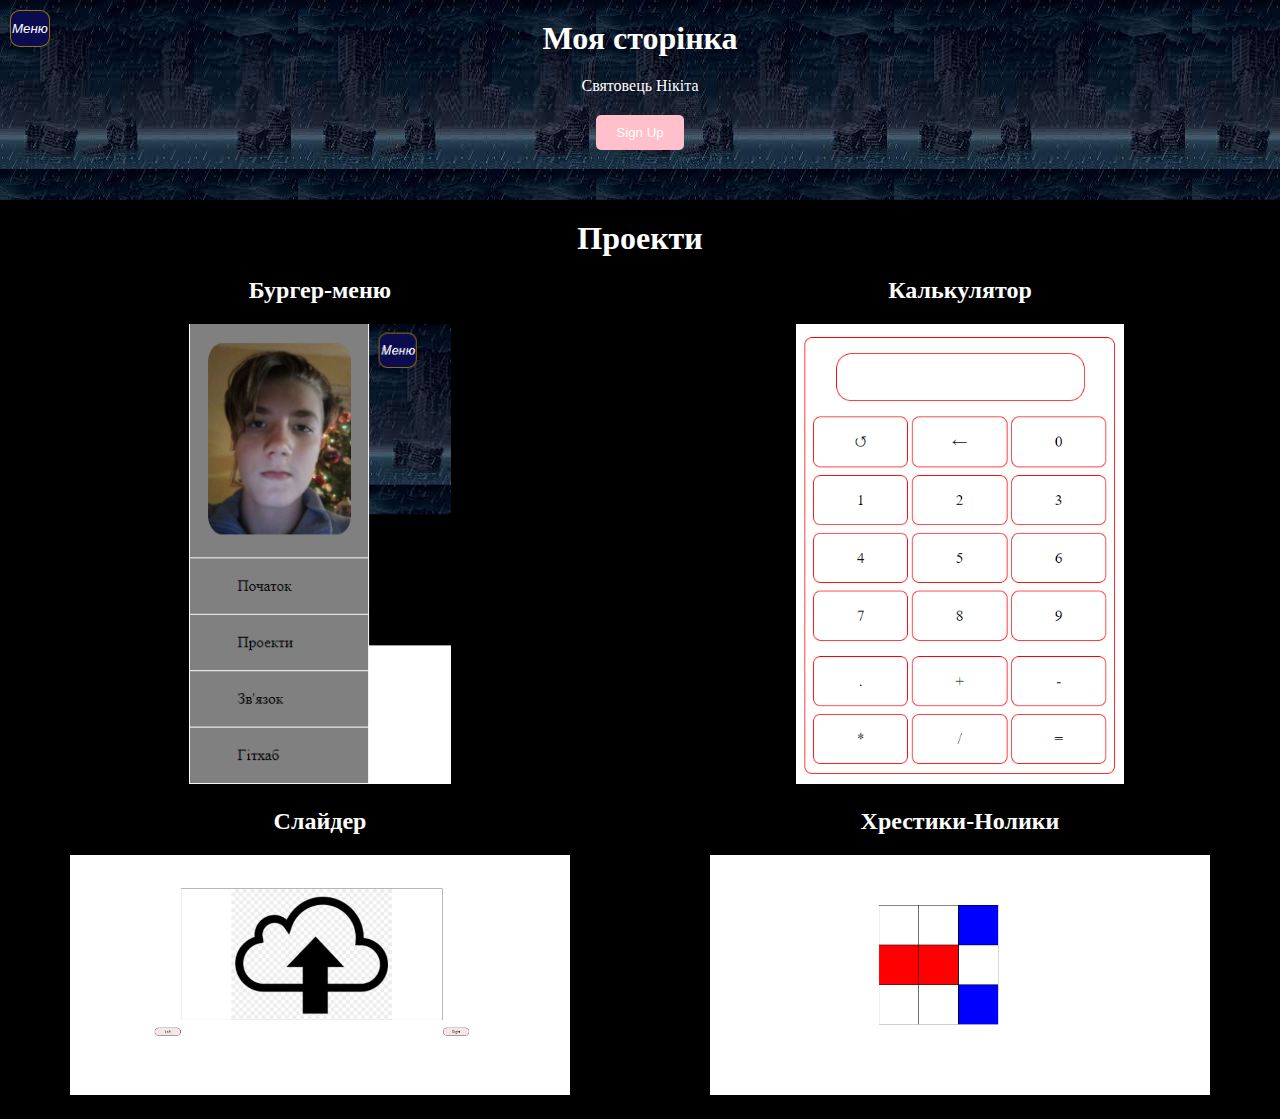
<file: index.html>
<!DOCTYPE html>
<html lang="en">
<head>
    <meta charset="UTF-8">
    <meta http-equiv="X-UA-Compatible" content="IE=edge">
    <meta name="viewport" content="width=device-width, initial-scale=1.0">
    <link href="style.css" rel="stylesheet">
    <title>Document</title>
</head>
<body>
    <nav class="nav, nav1" id="nav">
        <div class="logo"><img class="logo2" id="logo1" src="./img/photo_2021-12-24_16-52-03.jpg" alt="user" /></div>
        <ul class="ul1">
            <li class="li1"><a href="#Бургер" class="link1" target="_blank">Бургер</a></li>
            <li class="li1"><a href="./Project 'Calculator'/index.html" class="link1" target="_blank">Калькулятор</a></li>
            <li class="li1"><a href="./Project 'Slider'.true/Index.html" class="link1" target="_blank">Слайдер</a></li>
            <li class="li1"><a href="./Project'Tic-Tac'/index.html" class="link1" target="_blank">Хрестики-Нолики</a></li>
        </ul>
    </nav>
    <div class="main">
    <header>
        <button id="toggle" class="toggle">
            <i class="menu-btn">Меню</i>
        </button>
        <H1>Моя сторінка</H1>
        <p class="Rtext">Святовець Нікіта</p>
        <button class="cta-btn" id="open">Sign Up</button>
    </header>
    <section class="projects">
        <h1 class="project-name">Проекти</h1>
        <div class="projects-grid">
            <div class="grid">
                <h2 class="name">Бургер-меню</h2>
                <img class="img" src="./img/Бургер.png" alt="Бургер-меню">
            </div>
            <div class="grid">
                <h2 class="name">Калькулятор</h2>
                <img class="img" src="./img/Калькулятор.png" alt="Калькулятор">
            </div>
            <div class="grid">
                <h2 class="name">Слайдер</h2>
                <img class="img" src="./img/Слайдер.png" alt="Слайдер">
            </div>
            <div class="grid">
                <h2 class="name">Хрестики-Нолики</h2>
                <img class="img" src="./img/Хрестики-нолики.png" alt="Хрестики-Нолики">
            </div>
        </div>
    </section>
    </div>
    <script src="script.js"></script>
</body>
</html>
</file>
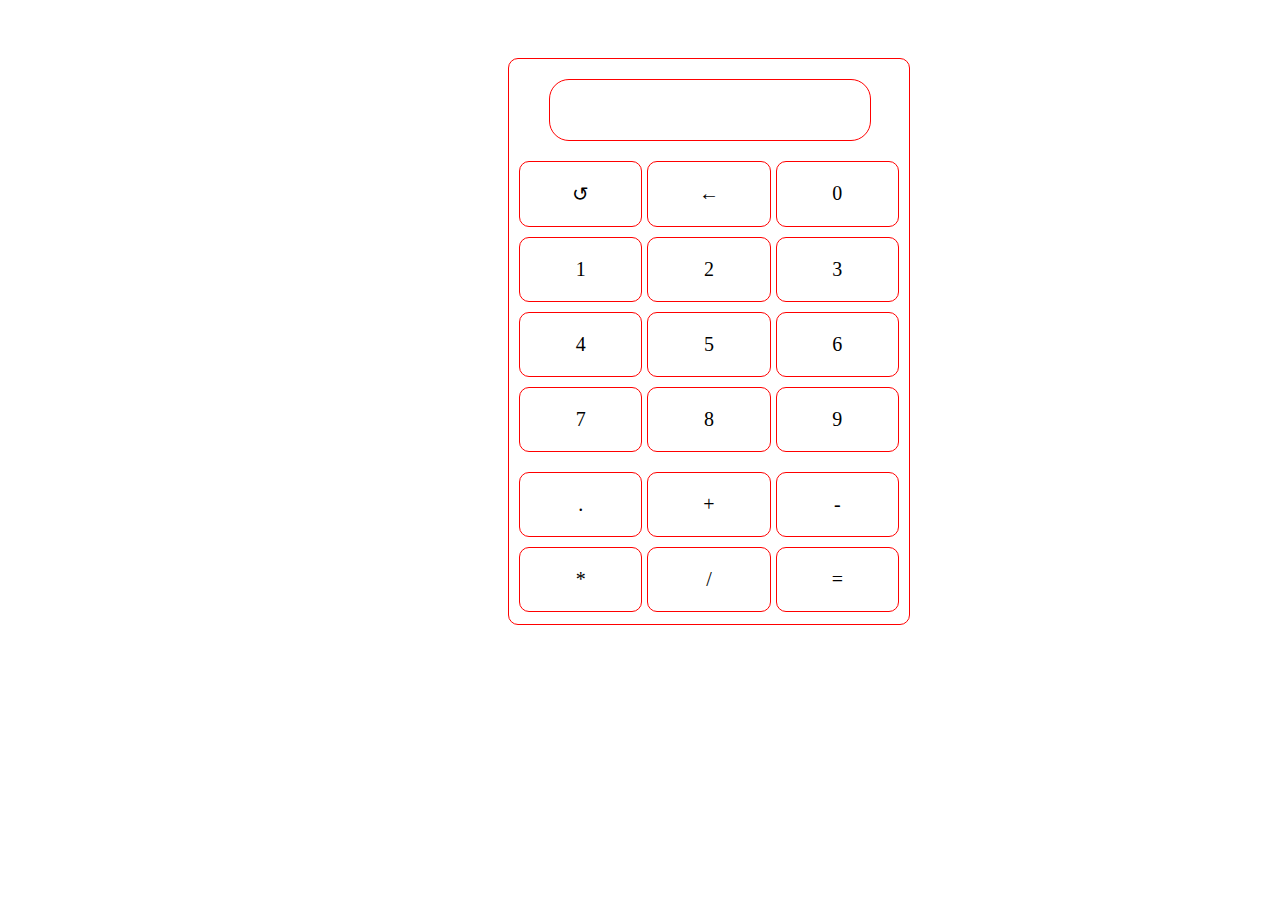
<file: Project 'Calculator'/index.html>
<!DOCTYPE html>
<html lang="en">
<head>
    <meta charset="UTF-8">
    <meta http-equiv="X-UA-Compatible" content="IE=edge">
    <meta name="viewport" content="width=device-width, initial-scale=1.0">
    <link href="style.css" rel="stylesheet">
    <title>Document</title>
</head>
<body>
    <div class="calc">
        <div class="menu"><div class="screen" id="screen"></div></div>
        <div class="main" id="figures">
            <div class="main-btn" id="reset">&#8634;</div>
            <div class="main-btn" id="back">&#8592;</div>
            <div class="main-btn" id="0">0</div>
            <div class="main-btn" id="1">1</div>
            <div class="main-btn" id="2">2</div>
            <div class="main-btn" id="3">3</div>
            <div class="main-btn" id="4">4</div>
            <div class="main-btn" id="5">5</div>
            <div class="main-btn" id="6">6</div>
            <div class="main-btn" id="7">7</div>
            <div class="main-btn" id="8">8</div>
            <div class="main-btn" id="9">9</div>
        </div>
        <div class="add" id="actions">
            <div class="add-btn" id=".">.</div>
            <div class="add-btn" id="+" onclick="op='+'">+</div>
            <div class="add-btn" id="-" onclick="op='-'">-</div>
            <div class="add-btn" id="*" onclick="op='*'">*</div>
            <div class="add-btn" id="/" onclick="op='/'">/</div>
            <div class="add-btn" id="=">=</div>
        </div>
    </div>
    <script>
document.getElementById("figures").addEventListener("click",
    function screenWrite() {
        if (event.srcElement.id == "reset") {
            document.getElementById("screen").textContent = "";
        } else if (event.srcElement.id == "back") {
            let screen = document.getElementById("screen").textContent;
            document.getElementById("screen").textContent = document.getElementById("screen").textContent.slice(
                0, -1);
        } else {
            document.getElementById("screen").textContent += event.srcElement.id;
        }
    })
    let operator;
    let screen;
document.getElementById("actions").addEventListener("click",
    function screenWrite(){
		if (event.srcElement.id == "."){
            document.getElementById("screen").textContent += event.srcElement.id;
        }else if(event.srcElement.id == "+"){
            screen = document.getElementById("screen").textContent;
            document.getElementById("screen").textContent = "";
            operator = "+"
        } else if (event.srcElement.id == "-"){
            screen = document.getElementById("screen").textContent;
            document.getElementById("screen").textContent = "";
            operator = "-"
        } else if (event.srcElement.id == "*"){
            screen = document.getElementById("screen").textContent;
            document.getElementById("screen").textContent = "";
            operator = "*"
        } else if (event.srcElement.id == "/"){
            screen = document.getElementById("screen").textContent;
            document.getElementById("screen").textContent = "";
            operator = "/"
        } else if(event.srcElement.id == "="){
            if (operator == '+'){
                    document.getElementById("screen").textContent = parseFloat(screen) + parseFloat(document.getElementById("screen").textContent)
            } else if (operator == '-'){
                    document.getElementById("screen").textContent = parseFloat(screen) - parseFloat(document.getElementById("screen").textContent)
            } else if (operator == '*'){
                    document.getElementById("screen").textContent = parseFloat(screen) * parseFloat(document.getElementById("screen").textContent)
            } else if (operator == '/'){
                    document.getElementById("screen").textContent = parseFloat(screen) / parseFloat(document.getElementById("screen").textContent)
            }
        else {
            alert("error")
        }
    }});
    </script>
</body>
</html>
</file>
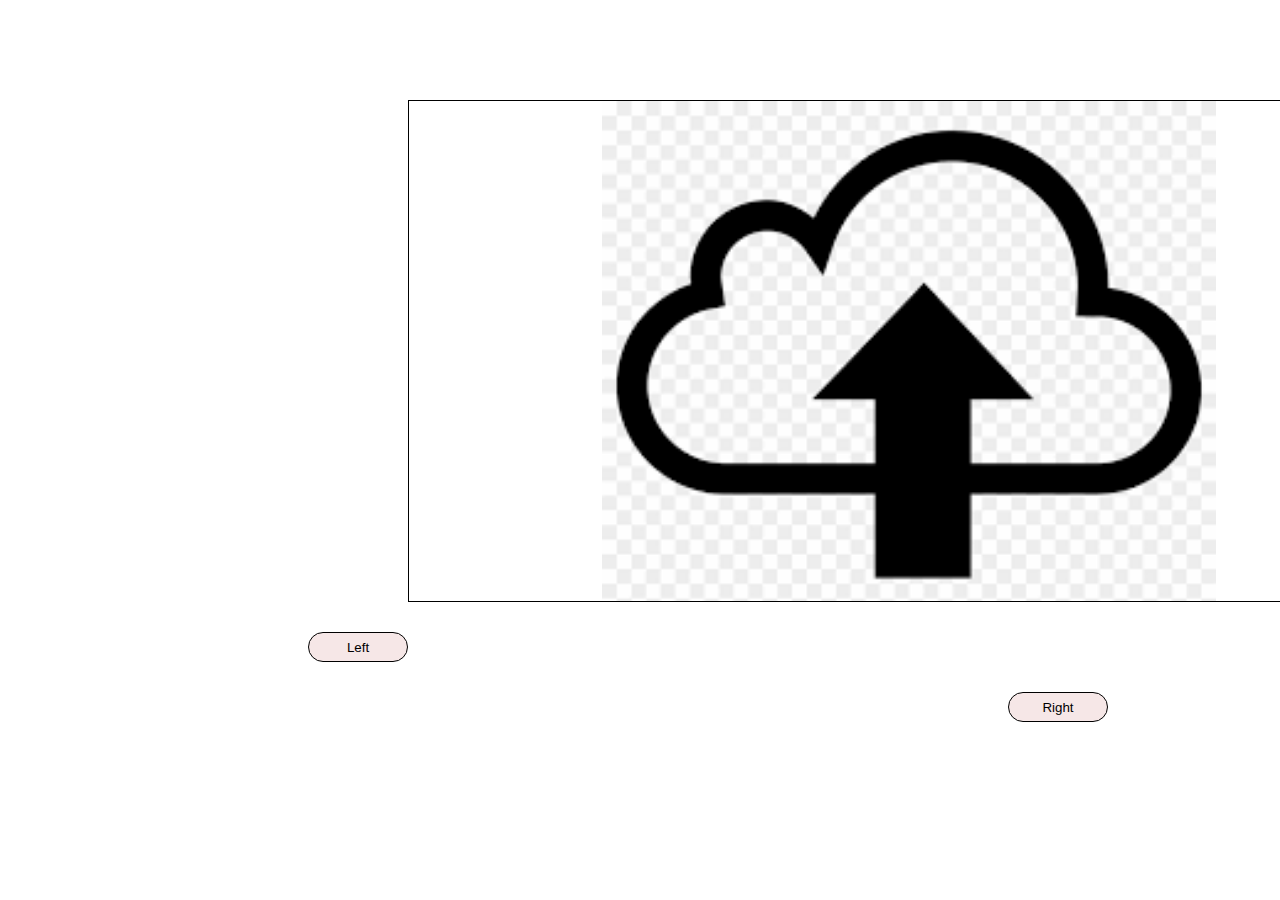
<file: Project 'Slider'.true/Index.html>
<!DOCTYPE html>
<html lang="ru">
<head>
    <meta charset="UTF-8">
    <title>Слайдер</title>
    <style>
.slides {
    margin-top: 100px;
    margin-left: 400px;
    width: 1000px;
    height: 500px;
    border: 1px solid black;
}
 
img {
    display: none;
}
 
.block {
    display: block;
    object-fit: contain;
    width: 100%;
    height: 100%;
}

.btnRight {
    background-color: rgb(246, 231, 231);
    border: 1px solid black;
    border-radius: 50px;
    margin-top: 30px;
    margin-left: 1000px;
    text-align: center;
    width: 100px;
    height: 30px;
    cursor: pointer;
}

.btnRight:hover{
    background-color: lightgray;
}

.btnRight:active{
    background-color: gray;
}

.btnLeft {
    background-color: rgb(246, 231, 231);
    border: 1px solid black;
    border-radius: 50px;
    margin-top: 30px;
    margin-left: 300px;
    text-align: center;
    width: 100px;
    height: 30px;
    cursor: pointer;
}

.btnLeft:hover{
    background-color: lightgray;
}

.btnLeft:active{
    background-color: gray;
}
    </style>
</head>
<body>
    <div class="slides">
        <img src="[data-uri]" class="block" alt="">
        <img src="[data-uri]" alt="">
        <img src="[data-uri]" alt="">
        <img src="[data-uri]" alt="">
        <img src="[data-uri]" alt="">
    </div>
    <div>
    <button class="btnLeft">Left</button>
    <button class="btnRight">Right</button>
    </div>
    <script>
let btnRight = document.querySelector(".btnRight");
let btnLeft = document.querySelector(".btnLeft");
let slides = document.querySelectorAll("img");
let i = 0;
 
btnRight.addEventListener("click", function () {
    ++i
    if (i >= slides.length) {
        slides[i-1].classList.remove("block");
        i = 0;
        slides[i].classList.add("block");
    } else { 
        slides[i-1].classList.remove("block");
        slides[i].classList.add("block");
    }
})
btnLeft.addEventListener("click", function() {
    --i
    if (i < 0) {
        slides[i+1].classList.remove("block");
        i = 4;
        slides[i].classList.add("block");
    } else { 
        slides[i+1].classList.remove("block");
        slides[i].classList.add("block");
    }
})
    </script>
</body>
</html>
</file>
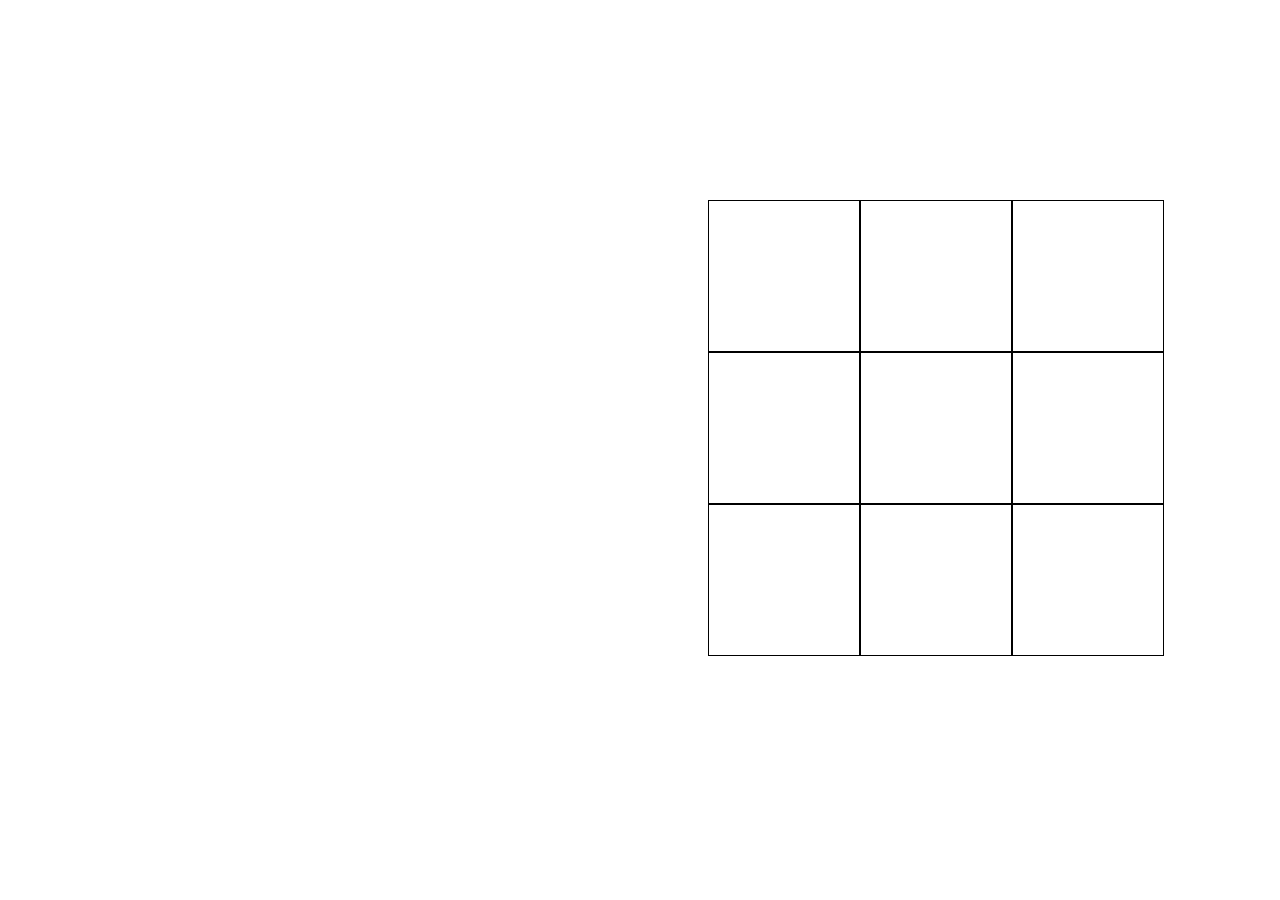
<file: Project'Tic-Tac'/index.html>
<!DOCTYPE html>
<html lang="en">
<head>
    <meta charset="UTF-8">
    <meta http-equiv="X-UA-Compatible" content="IE=edge">
    <meta name="viewport" content="width=device-width, initial-scale=1.0">
    <title>Tic-Tac</title>
    <link href="style.css" rel="stylesheet">
</head>
<body>
    <div class="main-block" id="main">
        <div class="block" id="0" ></div>
        <div class="block" id="1" ></div>
        <div class="block" id="2" ></div>
        <div class="block" id="3" ></div>
        <div class="block" id="4" ></div>
        <div class="block" id="5" ></div>
        <div class="block" id="6" ></div>
        <div class="block" id="7" ></div>
        <div class="block" id="8" ></div>
    </div>
    <script>
        var t = new Array(9)
        let pole = document.getElementById("main");
        let checker = 2;
        let winner;
        pole.addEventListener("click", function(){
            if(checker == 1){
                event.srcElement.classList.add('blue')
                checker = 2
                t[event.srcElement.id] = 'p1'
            } else if(checker == 2){
                event.srcElement.classList.add('red')
                checker = 1
                t[event.srcElement.id] = 'player'
            }
            checkEnd()
        function checkEnd() {
                if (t[0]=='player' && t[1]=='player' && t[2]=='player'){winner = true}else
                if (t[3]=='player' && t[4]=='player' && t[5]=='player'){winner = true}else
                if (t[6]=='player' && t[7]=='player' && t[8]=='player'){winner = true}else
                if (t[0]=='player' && t[3]=='player' && t[6]=='player'){winner = true}else
                if (t[1]=='player' && t[4]=='player' && t[7]=='player'){winner = true}else
                if (t[2]=='player' && t[5]=='player' && t[8]=='player'){winner = true}else
                if (t[0]=='player' && t[4]=='player' && t[8]=='player'){winner = true}else
                if (t[2]=='player' && t[4]=='player' && t[6]=='player'){winner = true}else
                if (t[0]=='p1' && t[1]=='p1' && t[2]=='p1'){winner = false}else
                if (t[3]=='p1' && t[4]=='p1' && t[5]=='p1'){winner = false}else
                if (t[6]=='p1' && t[7]=='p1' && t[8]=='p1'){winner = false}else
                if (t[0]=='p1' && t[3]=='p1' && t[6]=='p1'){winner = false}else
                if (t[1]=='p1' && t[4]=='p1' && t[7]=='p1'){winner = false}else
                if (t[2]=='p1' && t[5]=='p1' && t[8]=='p1'){winner = false}else
                if (t[0]=='p1' && t[4]=='p1' && t[8]=='p1'){winner = false}else
                if (t[2]=='p1' && t[4]=='p1' && t[6]=='p1'){winner = false}else
                if ((t[0]=='player' || t[0]=='p1') && (t[1]=='player' || t[1]=='p1') && (t[2]=='player' || t[2]=='p1') && (t[3]=='player' || t[3]=='p1') && (t[4]=='player' || t[4]=='p1') && (t[5]=='player' || t[5]=='p1') && (t[6]=='player' || t[6]=='p1') && (t[7]=='player' || t[7]=='p1') && (t[8]=='player' || t[8]=='p1')){winner = "no"}else
                {winner}
                whoWon()
            function whoWon(){
                if(winner == true){
                    alert("Первый игрок победил")
                    setTimeout(function(){
	                location.reload();
                    }, 2000);
                }else if(winner == false){
                    alert("Второй игрок победил")
                    setTimeout(function(){
	                location.reload();
                    }, 2000);
                }else if(winner == "no"){
                    alert("Победила дружба")
                    setTimeout(function(){
	                location.reload();
                    }, 2000);
                }
                
            }
        }



        })
    </script>
</body>
</html>
</file>
<file: style.css>
* {
    margin: 0;
    padding: 0;
    box-sizing: border-box;
}

body {
    display: flex;
    
}

header {
    position: relative;
    text-align: center;
    padding-top: 20px;
    padding-bottom: 50px;
    background-image: url([data-uri]);
    object-fit: cover;
    color: white;
    max-height: 200px;
    width: 100%;
}

.toggle {
    position: absolute;
    top: 10px;
    left: 10px;
    margin-right: 95%;
    padding: 10px 1px;
    background-color: rgb(11, 11, 80);
    color: white;
    border: 1px solid rgb(149, 117, 10);
    border-radius:25%;
    cursor: pointer;
}

.Rtext {
    margin-top: 20px;
    margin-bottom: 20px;
}

.cta-btn {
    padding: 10px 20px;
    color: white;
    background-color: pink;
    border: 0px ;
    border-radius: 5px;
}

nav {
    text-align: center;
    max-width: 20%;
    /* width: 220px; */
    width: 220px;
    padding-top: 20px ;
    border: 1px solid white;
    background-color: grey;
    transition: width 1s, border 0.8s;
}

.nav1 {
    /* width: 0px ;
    border: 0px solid white; */
    width: 0px;
    border: 0px solid white; ;
}

.logo {
    padding-bottom: 20px;
}

#logo1 {
    transition: width 1s;
    height: 200px;
    border-radius: 10%;
}

.logo2 {
    width: 0px;
}

.logo1 {
    width: 150px;
}

.ul1 {
    color: white;
}

.li1 {
    max-width: 220px;
    max-height: 60px;
    padding: 20px 50px;
    border-top:1px solid white; ;
    text-align: left;
    color: black;
}

.ul1:last-child {
    border-bottom: 1px solid white;
}

.link1 {
    color: black;
    text-decoration: none;
    
}

.link1:hover {
    text-decoration: underline;
}

.main {
    width: 100%;
}

.projects {
    padding-top: 20px;
    background-color: black;
    color:white;
    text-align: center;
}

.project-name {
    margin-bottom: 20px;
}

.projects-grid {
    display: grid;
    grid-template-columns: repeat(2, 1fr);
}

.grid {
    color: white;
}

.img {
    padding-bottom: 20px;
    padding-top: 20px;
    max-height: 500px;
    max-width: 500px;
}
</file>
<file: Project 'Calculator'/style.css>
* {
    font-size: 20px;
}

body {
    position: relative;
}

.calc {
    top: 50px;
    left: 500px;
    position: absolute;
    width: 400px;
    height: 565px;
    border: 1px solid red;
    border-radius: 10px;
}

.menu {
    margin: 20px 40px;
    height: 60px;
    width: 320px;
    max-height: 60px;
    border: 1px solid red;
    border-radius: 20px;
    text-align: center;
}

.screen {
    margin-top: 17px;
}

.main {
    margin: 20px 10px;
    text-align: center;
    display: grid;
    grid-template-columns: repeat(3, 1fr);
    grid-row-gap: 10px;
    grid-column-gap: 5px ;
}

.main-btn {
    padding: 20px 40px;
    border: 1px solid red;
    border-radius: 10px;
    background-color: white;
    cursor: pointer;
    max-width: 65px;
}

.main-btn:hover {
    background-color: darkgrey;
}

.main-btn:active {
    background-color: dimgray;
}

.add {
    margin: 20px 10px;
    text-align: center;
    display: grid;
    grid-template-columns: repeat(3, 1fr);
    grid-row-gap: 10px;
    grid-column-gap: 5px ;
}

.add-btn {
    padding: 20px 40px;
    border: 1px solid red;
    border-radius: 10px;
    background-color: white;
    cursor: pointer;
    max-width: 65px;
}

.add-btn:hover {
    background-color: darkgrey;
}

.add-btn:active {
    background-color: dimgray;
}
</file>
<file: Project'Tic-Tac'/style.css>
.main-block {
    margin-top: 200px;
    margin-left: 700px;
    display: grid;
    max-width: 450px;
    max-height: 450px;
    grid-template-columns: repeat(3, 1fr);
}

.block {
    width: 150px;
    height: 150px;
    border: 1px solid black;
    cursor: pointer;
}

.red {
    background-color: red;
}

.blue {
    background-color: blue;
}
</file>
